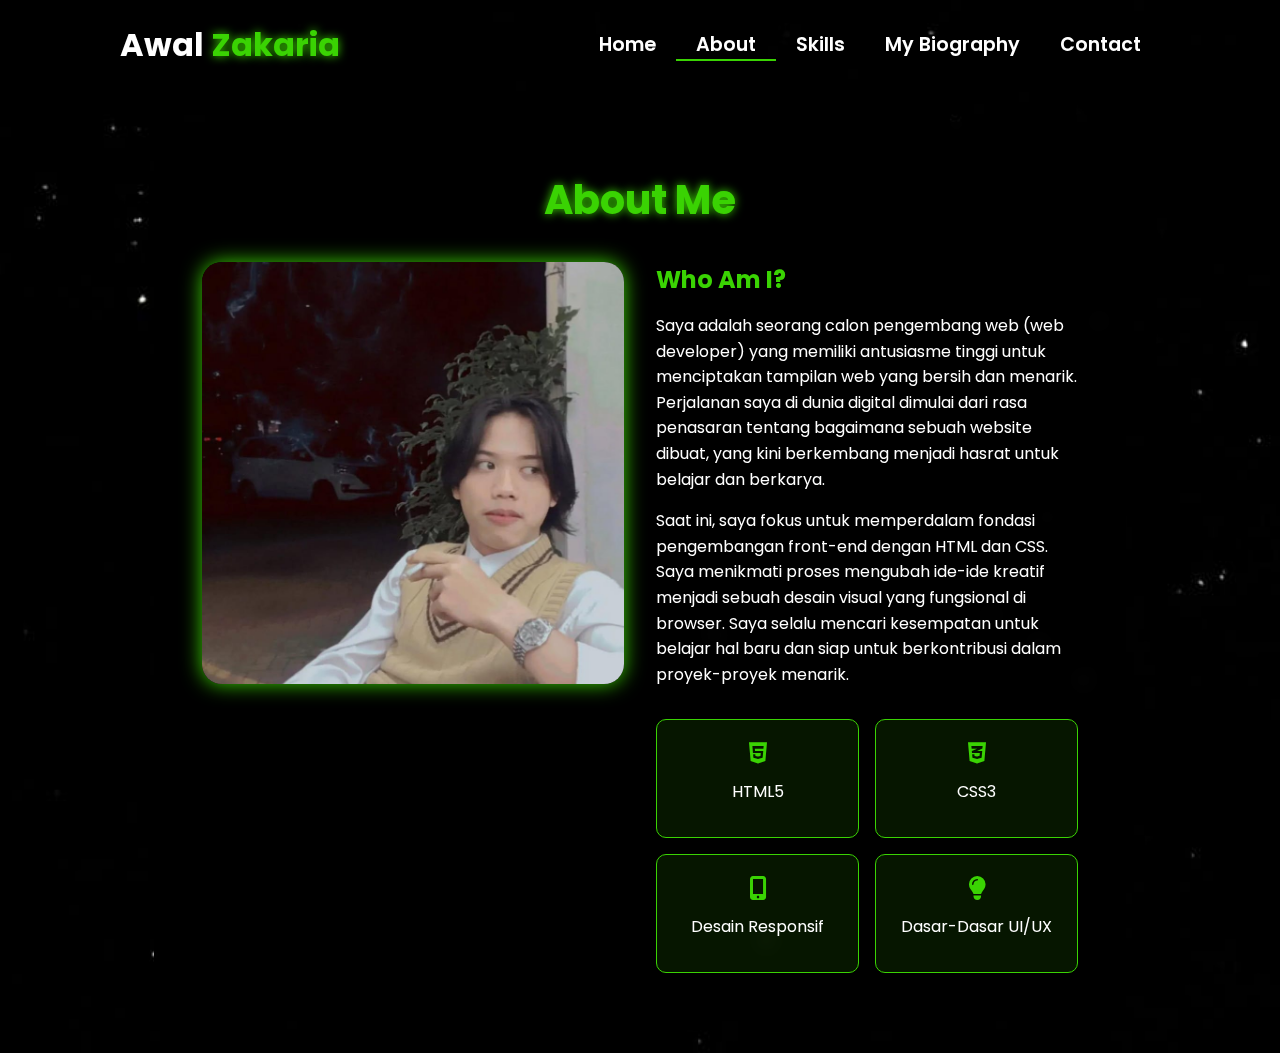
<file: about.html>
<!-- Subscribe Tamzidan Madiyin di YouTube -->

<!DOCTYPE html>
<html lang="en">

<head>
    <meta charset="UTF-8">
    <meta name="viewport" content="width=device-width, initial-scale=1.0">

    <!-- Link ke Font Awesome untuk ikon -->
    <link rel="stylesheet" href="https://cdnjs.cloudflare.com/ajax/libs/font-awesome/6.5.1/css/all.min.css">

    <!-- Link ke library animasi AOS -->
    <link rel="stylesheet" href="https://unpkg.com/aos@next/dist/aos.css" />

    <!-- CSS internal untuk styling halaman -->
    <style>
        /* 
          Import Google Font Poppins
          Font weight yang diimport: 100, 200, 300, 400, 500, 600 
        */
        @import url("https://fonts.googleapis.com/css2?family=Poppins:wght@100;200;300;400;500;600&display=swap");

        /* Reset CSS dan pengaturan default */
        * {
            padding: 0;
            margin: 0;
            font-family: "Poppins", sans-serif;
            box-sizing: border-box;
        }

        /* 
          Styling untuk body
          - Menggunakan background image
          - Cover seluruh viewport
          - Mencegah horizontal scroll
        */
        body {
            width: 100%;
            min-height: 100vh;
            background-image: url("../img/background.jpg.jpeg");
            background-size: cover;
            overflow-x: hidden;
            position: relative;
        }

        /* 
          Navbar styling
          - Fixed height 10vh
          - Posisi relative untuk positioning yang tepat
          - z-index tinggi agar selalu di atas konten lain
        */
        nav {
            width: 100%;
            height: 10vh;
            position: sticky;
            position: relative;
            /* Ubah dari sticky ke relative */
            z-index: 1000;
            /* Tambahkan z-index tinggi untuk nav */
        }

        /* Container untuk konten navbar */
        .nav-container {
            width: 100%;
            height: 100%;
            display: flex;
            justify-content: space-around;
            align-items: center;
        }

        /* 
          Logo styling
          - Warna putih dengan ukuran 2rem
          - Text shadow untuk efek glow pada span 
        */
        .logo {
            color: white;
            font-size: 2rem;
            font-weight: bold;
        }

        .logo span {
            color: rgb(58, 211, 3);
            text-shadow: 0 0 10px rgb(58, 211, 3);
        }

        /* 
          Hamburger dan Cancel button styling
          - Hanya muncul di mobile view
          - Posisi absolute di kanan atas
        */
        .hamburg,
        .cancel {
            cursor: pointer;
            position: absolute;
            right: 15px;
            top: 10px;
            color: white;
            display: none;
            font-size: clamp(2.5rem, 0.5rem + 5vw, 3rem);
        }

        /* 
          Navigation links container
          - Flex layout untuk alignment horizontal
        */
        .nav-container .links {
            display: flex;
        }

        /* 
          Individual navigation links
          - Spacing dan styling untuk tiap link
          - Hover effect dengan border bottom
        */
        .nav-container .links a {
            font-size: 1.2rem;
            color: white;
            margin: 0 20px;
            text-decoration: none;
            font-weight: 550;
            transition: 0.3s linear;
        }

        .nav-container .links a:hover {
            color: rgb(58, 211, 3);
            border-bottom: 2px solid rgb(58, 211, 3);
        }

        /* Styling untuk link aktif */
        .nav-container .links .active {
            color: rgb(58, 211, 3);
            border-bottom: 2px solid rgb(58, 211, 3);
        }

        /* 
          Dropdown menu untuk mobile view
          - Fixed positioning dengan transform untuk animasi
          - Backdrop filter untuk efek blur
        */
        .dropdown {
            z-index: 1000;
            position: fixed;
            top: 0;
            left: 0;
            right: 0;
            transform: translateY(-500px);
            width: 100%;
            height: auto;
            backdrop-filter: blur(4px) brightness(40%);
            box-shadow: 0 0 20px black;
            transition: 0.2s linear;
        }

        .dropdown .links a {
            display: flex;
            color: white;
            text-decoration: none;
            padding: 15px 0;
            justify-content: center;
            align-items: center;
            transition: 0.2s linear;
        }

        .dropdown .links a:hover {
            background-color: rgb(58, 211, 3);
        }

        /* About Section Styles */
        .about-container {
            width: 100%;
            min-height: 90vh;
            display: flex;
            justify-content: center;
            align-items: center;
            padding: 2rem;
            position: relative;
            z-index: 1;
        }

        .about-content {
            width: 80%;
            max-width: 1200px;
            background: rgba(0, 0, 0, 0.7);
            backdrop-filter: blur(10px);
            border-radius: 20px;
            padding: 3rem;
            color: white;
            /* box-shadow: 0 0 30px rgba(58, 211, 3, 0.3); */
        }

        .about-header {
            text-align: center;
            margin-bottom: 2rem;
        }

        .about-header h1 {
            font-size: 2.5rem;
            color: rgb(58, 211, 3);
            text-shadow: 0 0 10px rgb(58, 211, 3);
            margin-bottom: 1rem;
        }

        .about-grid {
            display: grid;
            grid-template-columns: 1fr 1fr;
            gap: 2rem;
        }

        .about-image {
            width: 100%;
            aspect-ratio: 1;
            border-radius: 20px;
            overflow: hidden;
            box-shadow: 0 0 20px rgb(58, 211, 3);
        }

        .about-image img {
            width: 100%;
            height: 100%;
            object-fit: cover;
        }

        .about-text h2 {
            color: rgb(58, 211, 3);
            margin-bottom: 1rem;
        }

        .about-text p {
            line-height: 1.6;
            margin-bottom: 1rem;
        }

        .stats {
            display: grid;
            grid-template-columns: repeat(2, 1fr);
            gap: 1rem;
            margin-top: 2rem;
        }

        .stat-item {
            background: rgba(58, 211, 3, 0.1);
            padding: 1rem;
            border-radius: 10px;
            text-align: center;
            border: 1px solid rgb(58, 211, 3);
            cursor: pointer;
        }

        .stat-item h3 {
            color: rgb(58, 211, 3);
            font-size: 1.5rem;
            margin-bottom: 0.5rem;
        }

        .content-grid {
            display: grid;
            grid-template-columns: repeat(auto-fit, minmax(280px, 1fr));
            gap: 2rem;
            padding: 2rem 0;
        }

        .content-card {
            background: rgba(58, 211, 3, 0.1);
            border-radius: 15px;
            overflow: hidden;
            transition: all 0.3s ease;
            cursor: pointer;
        }

        .content-card:hover {
            transform: translateY(-5px);
            box-shadow: 0 5px 15px rgba(58, 211, 3, 0.3);
        }

        .card-image {
            width: 100%;
            height: 200px;
            overflow: hidden;
        }

        .card-image img {
            width: 100%;
            height: 100%;
            object-fit: cover;
        }

        .card-info {
            padding: 1.5rem;
        }

        .card-info h3 {
            color: rgb(58, 211, 3);
            margin-bottom: 0.5rem;
        }

        .card-info p {
            font-size: 0.9rem;
            margin-bottom: 1rem;
        }

        .card-info .technologies {
            display: flex;
            flex-wrap: wrap;
            gap: 0.5rem;
            margin-top: 1rem;
        }

        .technology-tag {
            background: rgba(58, 211, 3, 0.2);
            padding: 0.3rem 0.8rem;
            border-radius: 15px;
            font-size: 0.8rem;
            color: rgb(58, 211, 3);
        }

        .back-button {
            display: inline-block;
            padding: 0.8rem 1.5rem;
            background: rgb(58, 211, 3);
            color: white;
            border-radius: 5px;
            text-decoration: none;
            margin-bottom: 2rem;
            transition: all 0.3s ease;
        }

        .back-button:hover {
            background: rgb(45, 165, 2);
            transform: translateY(-2px);
        }

        .award-icon {
            font-size: 2rem;
            color: rgb(58, 211, 3);
            margin-bottom: 1rem;
        }

        .client-testimonial {
            font-style: italic;
            margin-top: 1rem;
            padding: 1rem;
            background: rgba(58, 211, 3, 0.05);
            border-radius: 10px;
        }



        @media (max-width: 884px) {
            .about-grid {
                grid-template-columns: 1fr;
            }

            nav .logo {
                position: absolute;
                top: 16px;
                left: 15px;
                font-size: 1.5rem;
            }

            .nav-container .links {
                display: none;
            }

            .hamburg,
            .cancel {
                display: block;
            }
        }

        @media (max-width: 440px) {
            .about-container {
                padding: 1rem;
            }

            .about-content {
                width: 95%;
                /* Memperbesar width untuk layar kecil */
                padding: 1.5rem;
            }

            .about-header h1 {
                font-size: 1.8rem;
                /* Mengurangi ukuran judul */
            }

            .about-text h2 {
                font-size: 1.4rem;
                /* Mengurangi ukuran sub-judul */
            }

            .about-text p {
                font-size: 0.9rem;
                /* Mengurangi ukuran teks */
                line-height: 1.4;
            }

            .about-image {
                width: 100%;
                max-height: 250px;
                /* Membatasi tinggi gambar */
            }

            .stats {
                grid-template-columns: repeat(2, 1fr);
                /* Tetap 2 kolom tapi lebih kecil */
                gap: 0.8rem;
            }

            .stat-item {
                padding: 0.8rem;
            }

            .stat-item h3 {
                font-size: 1.2rem;
                /* Mengurangi ukuran angka statistik */
            }

            .stat-item p {
                font-size: 0.8rem;
                /* Mengurangi ukuran teks statistik */
            }

            /* Menyesuaikan padding untuk link statistik */
            .stat-item a {
                padding: 0.5rem;
                display: block;
            }
        }
         
        
    </style>
    <title>About - Portfolio Website</title>
</head>

<body>

    <!-- Navigasi -->
    <nav>
        <div class="nav-container">
            <div class="logo" data-aos="zoom-in" data-aos-duration="1500">
                Awal <span>Zakaria</span>
            </div>
            <div class="links">
                <div class="link" data-aos="fade-up" data-aos-duration="1500" data-aos-delay="100"><a
                        href="index.html">Home</a></div>
                <div class="link active" data-aos="fade-up" data-aos-duration="1500" data-aos-delay="200"><a
                        href="about.html">About</a></div>
                <div class="link" data-aos="fade-up" data-aos-duration="1500" data-aos-delay="300"><a
                        href="skill.html">Skills</a></div>
                <div class="link" data-aos="fade-up" data-aos-duration="1500" data-aos-delay="400"><a
                        href="biography.html">My Biography</a></div>
                <div class="link" data-aos="fade-up" data-aos-duration="1500" data-aos-delay="500"><a
                        href="contact.html">Contact</a></div>
            </div>
        </div>
        <i class="fa-solid fa-bars hamburg" onclick="hamburg()"></i>
        <div class="dropdown">
            <div class="links">
                <a href="index.html">Home</a>
                <a href="about.html">About</a>
                <a href="skill.html">Skills</a>
                <a href="biography.html">My Biography</a>
                <a href="contact.html">Contact</a>
                <i class="fa-solid fa-xmark cancel" onclick="cancel()"></i>
            </div>
        </div>
    </nav>

    <!-- Konten utama halaman About -->
    <div class="about-container">
        <div class="about-content" id="aboutContent">
            <!-- Bagian header -->
            <div class="about-header" data-aos="fade-down" data-aos-duration="1500">
                <h1>About Me</h1>
            </div>

            <!-- Grid untuk gambar dan teks deskripsi -->
            <div class="about-grid">
                <div class="about-image" data-aos="fade-right" data-aos-duration="1500">
                    <img src="img/fotoawal2.jpg.jpeg" alt="About Image">
                </div>
                <div class="about-text" data-aos="fade-left" data-aos-duration="1500">
                    <h2>Who Am I?</h2>
                    <p>Saya adalah seorang calon pengembang web (web developer) yang memiliki antusiasme tinggi untuk menciptakan tampilan web yang bersih dan menarik.
                        Perjalanan saya di dunia digital dimulai dari rasa penasaran tentang bagaimana sebuah website dibuat, yang kini berkembang menjadi hasrat untuk belajar dan berkarya.
                    </p>
                    <p>​Saat ini, saya fokus untuk memperdalam fondasi pengembangan front-end dengan HTML dan CSS.
                        Saya menikmati proses mengubah ide-ide kreatif menjadi sebuah desain visual yang fungsional di browser. 
                        Saya selalu mencari kesempatan untuk belajar hal baru dan siap untuk berkontribusi dalam proyek-proyek menarik.
                    </p>

                   <div class="stats">
    <div class="stat-item" data-aos="zoom-in" data-aos-duration="1500" data-aos-delay="200">
        <h3><i class="fa-brands fa-html5"></i></h3>
        <p>HTML5</p>
    </div>
    <div class="stat-item" data-aos="zoom-in" data-aos-duration="1500" data-aos-delay="400">
        <h3><i class="fa-brands fa-css3-alt"></i></h3>
        <p>CSS3</p>
    </div>
    <div class="stat-item" data-aos="zoom-in" data-aos-duration="1500" data-aos-delay="600">
        <h3><i class="fa-solid fa-mobile-screen-button"></i></h3>
        <p>Desain Responsif</p>
    </div>
    <div class="stat-item" data-aos="zoom-in" data-aos-duration="1500" data-aos-delay="800">
        <h3><i class="fa-solid fa-lightbulb"></i></h3>
        <p>Dasar-Dasar UI/UX</p>
    </div>
</div>
        </div>

        <!-- Link ke library animasi AOS -->
        <script src="https://unpkg.com/aos@next/dist/aos.js"></script>

        <!-- JavaScript untuk interaksi dan animasi halaman -->
        <script>

            // Inisialisasi library AOS
            AOS.init({ offset: 0 });

            // Fungsi untuk menampilkan menu hamburger
            function hamburg() {
                const navbar = document.querySelector(".dropdown")
                navbar.style.transform = "translateY(0px)"
            }

            // Fungsi untuk menyembunyikan menu hamburger
            function cancel() {
                const navbar = document.querySelector(".dropdown")
                navbar.style.transform = "translateY(-500px)"
            }

            // Fungsi untuk menampilkan daftar Project
            function showProjects() {
                const aboutContent = document.getElementById('aboutContent');
                aboutContent.innerHTML = `
                <a href="about.html" class="back-button" onclick="restoreInitialContent()">
                    <i class="fas fa-arrow-left"></i> Back
                </a>
                <div class="about-header" data-aos="fade-down" data-aos-duration="1500">
                    <h1>My Projects</h1>
                </div>
                <div class="content-grid">
                    ${generateProjectCards()}
                </div>
            `;
                AOS.refresh();
            }

            // Fungsi untuk menampilkan daftar Experience
            function showExperience() {
                const aboutContent = document.getElementById('aboutContent');
                aboutContent.innerHTML = `
                <a href="about.html" class="back-button" onclick="restoreInitialContent()">
                    <i class="fas fa-arrow-left"></i> Back
                </a>
                <div class="about-header" data-aos="fade-down" data-aos-duration="1500">
                    <h1>My Experience</h1>
                </div>
                <div class="content-grid">
                    ${generateExperienceCards()}
                </div>
            `;
                AOS.refresh();
            }

            // Fungsi untuk menampilkan daftar Clients
            function showClients() {
                const aboutContent = document.getElementById('aboutContent');
                aboutContent.innerHTML = `
                <a href="about.html" class="back-button" onclick="restoreInitialContent()">
                    <i class="fas fa-arrow-left"></i> Back
                </a>
                <div class="about-header" data-aos="fade-down" data-aos-duration="1500">
                    <h1>Client Success Stories</h1>
                </div>
                <div class="content-grid">
                    ${generateClientCards()}
                </div>
            `;
                AOS.refresh();
            }

            // Fungsi untuk menampilkan daftar Awards
            function showAwards() {
                const aboutContent = document.getElementById('aboutContent');
                aboutContent.innerHTML = `
                <a href="about.html" class="back-button" onclick="restoreInitialContent()">
                    <i class="fas fa-arrow-left"></i> Back
                </a>
                <div class="about-header" data-aos="fade-down" data-aos-duration="1500">
                    <h1>Awards & Recognition</h1>
                </div>
                <div class="content-grid">
                    ${generateAwardCards()}
                </div>
            `;
                AOS.refresh();
            }

            // Fungsi pembantu untuk menghasilkan kartu project
            function generateProjectCards() {
                const projects = [
                    {
                        title: "E-Commerce Platform",
                        image: "img/zoro.jpg",
                        description: "A full-stack e-commerce solution with payment integration",
                        technologies: ["React", "Node.js", "MongoDB"]
                    },
                    {
                        title: "Portfolio Website",
                        image: "img/zoro.jpg",
                        description: "Responsive portfolio website with modern animations",
                        technologies: ["HTML", "CSS", "JavaScript"]
                    },
                    {
                        title: "Task Management App",
                        image: "img/zoro.jpg",
                        description: "Mobile-first task management application",
                        technologies: ["Vue.js", "Firebase"]
                    }
                    // Add more projects as needed
                ];

                return projects.map(project => `
                <div class="content-card" data-aos="fade-up">
                    <div class="card-image">
                        <img src="${project.image}" alt="${project.title}">
                    </div>
                    <div class="card-info">
                        <h3>${project.title}</h3>
                        <p>${project.description}</p>
                        <div class="technologies">
                            ${project.technologies.map(tech => `
                                <span class="technology-tag">${tech}</span>
                            `).join('')}
                        </div>
                    </div>
                </div>
            `).join('');
            }

            // Fungsi pembantu untuk menghasilkan kartu experience
            function generateExperienceCards() {
                const experiences = [
                    {
                        title: "Senior Web Developer",
                        company: "Tech Solutions Inc.",
                        period: "2021 - Present",
                        description: "Leading frontend development team and implementing modern web solutions"
                    },
                    {
                        title: "Frontend Developer",
                        company: "Digital Agency",
                        period: "2019 - 2021",
                        description: "Developed responsive websites and web applications"
                    }
                    // Add more experiences as needed
                ];

                return experiences.map(exp => `
                <div class="content-card" data-aos="fade-up">
                    <div class="card-info">
                        <h3>${exp.title}</h3>
                        <h4>${exp.company}</h4>
                        <p class="period">${exp.period}</p>
                        <p>${exp.description}</p>
                    </div>
                </div>
            `).join('');
            }

            // Fungsi pembantu untuk menghasilkan kartu client
            function generateClientCards() {
                const clients = [
                    {
                        name: "Ell Udin",
                        company: "Innovation Corp",
                        image: "img/zoro.jpg",
                        testimonial: "Outstanding work on our company website redesign!"
                    },
                    {
                        name: "Ell Ucup",
                        company: "Tech Startup",
                        image: "img/zoro.jpg",
                        testimonial: "Delivered our app ahead of schedule with excellent quality"
                    }
                    // Add more clients as needed
                ];

                return clients.map(client => `
                <div class="content-card" data-aos="fade-up">
                    <div class="card-image">
                        <img src="${client.image}" alt="${client.name}">
                    </div>
                    <div class="card-info">
                        <h3>${client.name}</h3>
                        <h4>${client.company}</h4>
                        <p class="client-testimonial">"${client.testimonial}"</p>
                    </div>
                </div>
            `).join('');
            }

            // Fungsi pembantu untuk menghasilkan kartu award
            function generateAwardCards() {
                const awards = [
                    {
                        title: "Best Web Design",
                        organization: "Design Awards 2023",
                        description: "Recognition for exceptional web design and user experience"
                    },
                    {
                        title: "Innovation Award",
                        organization: "Tech Summit 2022",
                        description: "Awarded for innovative use of emerging technologies"
                    }
                    // Add more awards as needed
                ];

                return awards.map(award => `
                <div class="content-card" data-aos="fade-up">
                    <div class="card-info">
                        <div class="award-icon">
                            <i class="fas fa-trophy"></i>
                        </div>
                        <h3>${award.title}</h3>
                        <h4>${award.organization}</h4>
                        <p>${award.description}</p>
                    </div>
                </div>
            `).join('');
            }

            // Fungsi untuk mengembalikan konten awal
            function restoreInitialContent() {
                const aboutContent = document.getElementById('aboutContent');
                aboutContent.innerHTML = `
                <div class="about-header" data-aos="fade-down" data-aos-duration="1500">
                    <h1>About Me</h1>
                </div>
                <div class="about-grid">
                    <div class="about-image" data-aos="fade-right" data-aos-duration="1500">
                        <img src="img/zoro.jpg" alt="About Image">
                    </div>
                    <div class="about-text" data-aos="fade-left" data-aos-duration="1500">
                        <h2>Who Am I?</h2>
                        <p>I'm a passionate developer and designer with a keen eye for detail and a drive for creating
                            innovative digital solutions. With expertise in web development, UI/UX design, and content
                            creation, I bring ideas to life through code and creativity.</p>
                        <p>My journey in technology began with a simple curiosity and has evolved into a professional
                            pursuit of excellence in digital craftsmanship.</p>

                        <div class="stats">
                            <div class="stat-item" data-aos="zoom-in" data-aos-duration="1500" data-aos-delay="200" onclick="showProjects()">
                                <h3>50+</h3>
                                <p>Projects Completed</p>
                            </div>
                            <div class="stat-item" data-aos="zoom-in" data-aos-duration="1500" data-aos-delay="400" onclick="showExperience()">
                                <h3>3+</h3>
                                <p>Years Experience</p>
                            </div>
                            <div class="stat-item" data-aos="zoom-in" data-aos-duration="1500" data-aos-delay="600" onclick="showClients()">
                                <h3>20+</h3>
                                <p>Happy Clients</p>
                            </div>
                            <div class="stat-item" data-aos="zoom-in" data-aos-duration="1500" data-aos-delay="800" onclick="showAwards()">
                                <h3>15+</h3>
                                <p>Awards Won</p>
                            </div>
                        </div>
                    </div>
                </div>
            `;
                AOS.refresh();
            }

        </script>
</body>

</html>

<!-- Subscribe Tamzidan Madiyin di YouTube -->
</file>
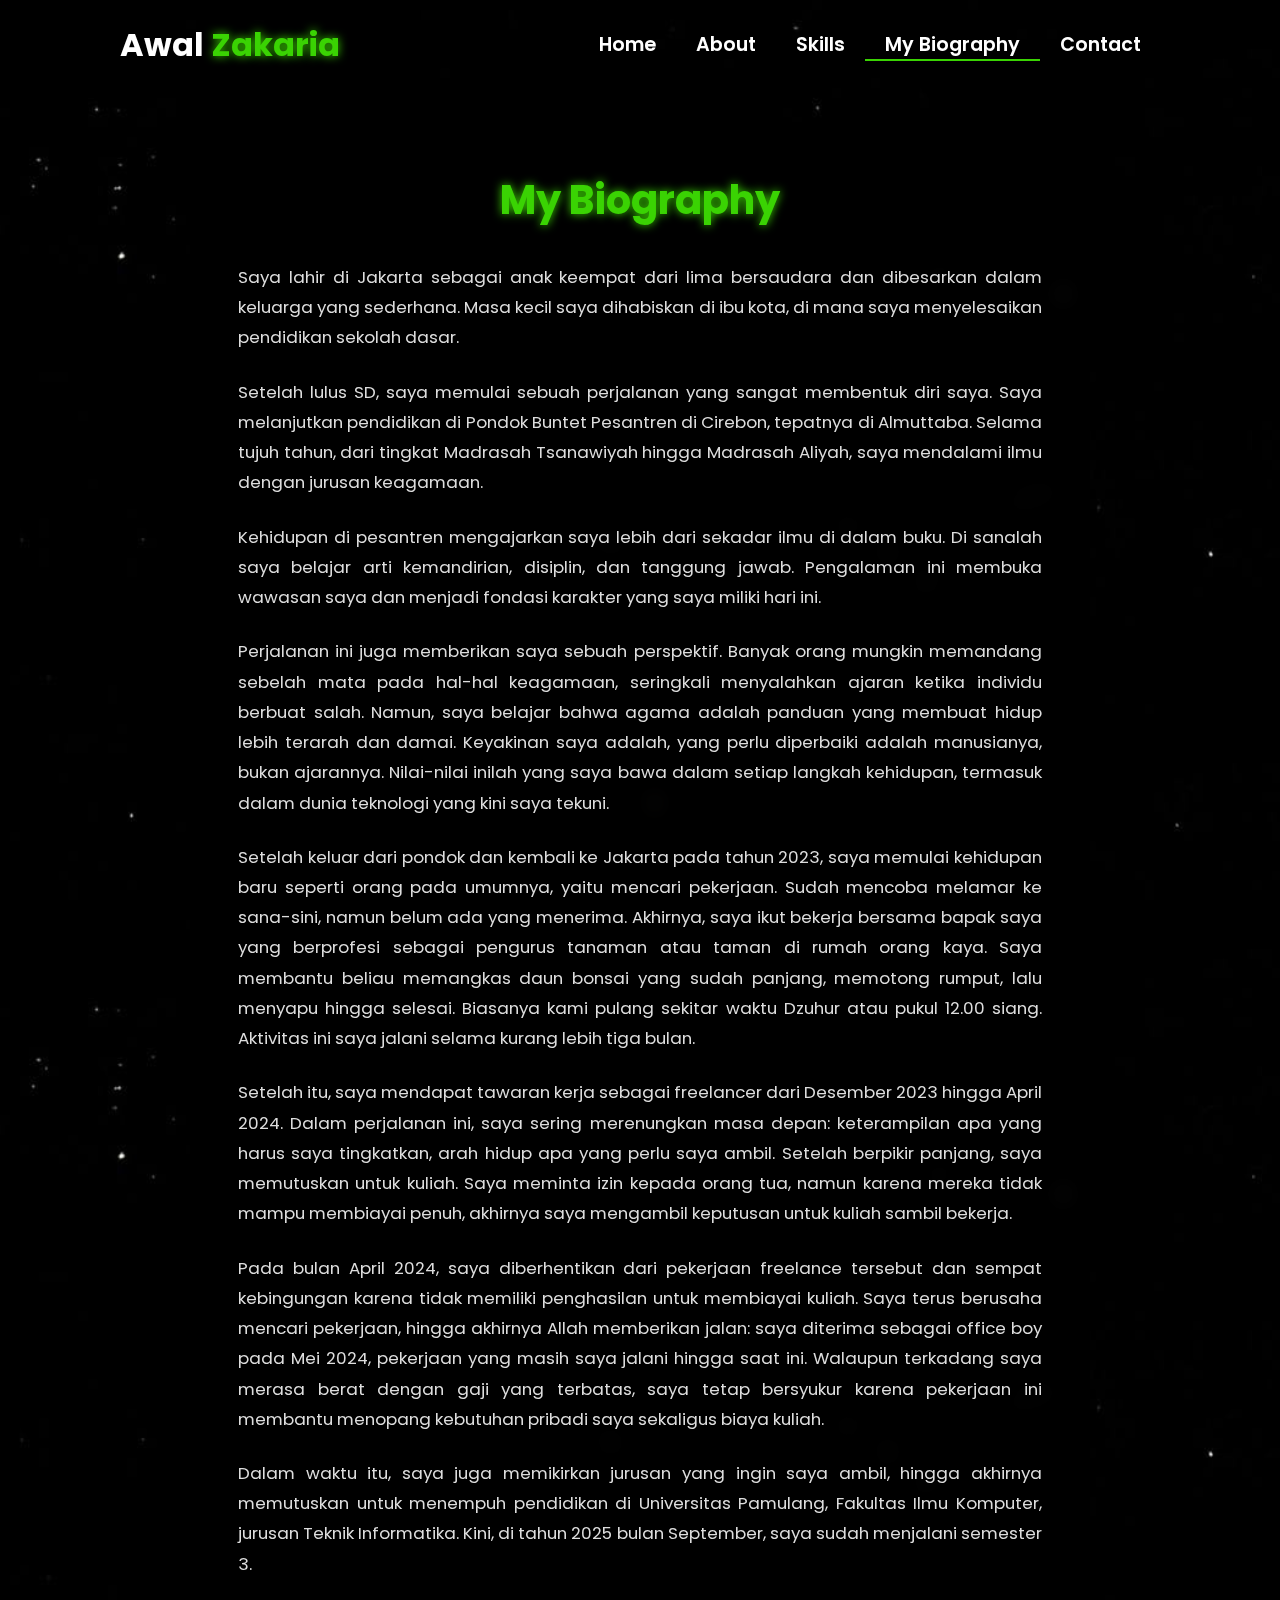
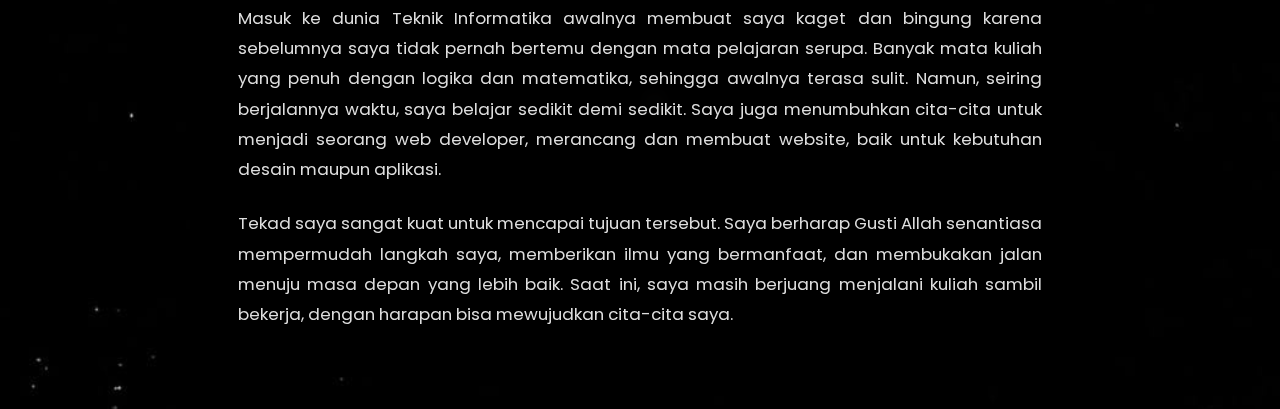
<file: biography.html>
<!DOCTYPE html>
<html lang="en">
<head>
    <meta charset="UTF-8">
    <meta name="viewport" content="width=device-width, initial-scale=1.0">
    <link rel="stylesheet" href="https://cdnjs.cloudflare.com/ajax/libs/font-awesome/6.5.1/css/all.min.css">
    <link rel="stylesheet" href="https://unpkg.com/aos@next/dist/aos.css" />
    <style>
        @import url("https://fonts.googleapis.com/css2?family=Poppins:wght@100;200;300;400;500;600&display=swap");

        * {
            padding: 0;
            margin: 0;
            font-family: "Poppins", sans-serif;
            box-sizing: border-box;
        }

        body {
            width: 100%;
            height: 100vh;
            background-image: url("../img/background.jpg.jpeg");
            background-size: cover;
            overflow: auto;
            position: relative;
        }

        nav {
            width: 100%;
            height: 10vh;
            position: relative;
            z-index: 1000;
        }

        .nav-container {
            width: 100%;
            height: 100%;
            display: flex;
            justify-content: space-around;
            align-items: center;
        }

        .logo {
            color: white;
            font-size: 2rem;
            font-weight: bold;
        }

        .logo span {
            color: rgb(58, 211, 3);
            text-shadow: 0 0 10px rgb(58, 211, 3);
        }

        .hamburg, .cancel {
            cursor: pointer;
            position: absolute;
            right: 15px;
            top: 10px;
            color: white;
            display: none;
            font-size: clamp(2.5rem, 0.5rem + 5vw, 3rem);
        }

        .nav-container .links {
            display: flex;
        }

        .nav-container .links a {
            font-size: 1.2rem;
            color: white;
            margin: 0 20px;
            text-decoration: none;
            font-weight: 550;
            transition: 0.3s linear;
        }

        .nav-container .links a:hover {
            color: rgb(58, 211, 3);
            border-bottom: 2px solid rgb(58, 211, 3);
        }

        .nav-container .links .active {
            color: rgb(58, 211, 3);
            border-bottom: 2px solid rgb(58, 211, 3);
        }

        .dropdown {
            z-index: 1000;
            position: fixed;
            top: 0;
            left: 0;
            right: 0;
            transform: translateY(-500px);
            width: 100%;
            height: auto;
            backdrop-filter: blur(4px) brightness(40%);
            box-shadow: 0 0 20px black;
            transition: 0.2s linear;
        }

        .dropdown .links a {
            display: flex;
            color: white;
            text-decoration: none;
            padding: 15px 0;
            justify-content: center;
            align-items: center;
            transition: 0.2s linear;
        }

        .dropdown .links a:hover {
            background-color: rgb(58, 211, 3);
        }

        /* PERUBAHAN CSS: Container untuk Biografi */
        .biography-container {
            width: 100%;
            min-height: 90vh;
            display: flex;
            justify-content: center;
            align-items: center;
            padding: 2rem;
        }

        .biography-content {
            width: 80%;
            max-width: 900px; /* Lebar maksimal disesuaikan untuk teks */
            background: rgba(0, 0, 0, 0.7);
            backdrop-filter: blur(10px);
            border-radius: 20px;
            padding: 3rem;
            color: white;
        }

        .biography-header {
            text-align: center;
            margin-bottom: 2rem;
        }

        .biography-header h1 {
            font-size: 2.5rem;
            color: rgb(58, 211, 3);
            text-shadow: 0 0 10px rgb(58, 211, 3);
            margin-bottom: 1rem;
        }

        /* PERUBAHAN CSS: Styling untuk Teks Biografi */
        .biography-text p {
            font-size: 1.05rem;
            line-height: 1.8;
            color: #dddddd;
            margin-bottom: 1.5rem;
            text-align: justify;
        }

        .biography-text p:last-child {
            margin-bottom: 0;
        }

        @media (max-height: 800px) {
            body {
                height: auto;
                min-height: 100vh;
            }
            
            .biography-container {
                height: auto;
                min-height: 90vh;
            }
        }

        @media (max-width: 884px) {
            nav .logo {
                position: absolute;
                top: 16px;
                left: 15px;
                font-size: 1.5rem;
            }

            .nav-container .links {
                display: none;
            }

            .hamburg, .cancel {
                display: block;
            }
        }

        @media (max-width: 640px) {
            .biography-container {
                padding: 1rem;
            }

            .biography-content {
                width: 95%;
                padding: 2rem 1.5rem;
            }

            .biography-header h1 {
                font-size: 2rem;
            }
        }
    </style>
    <title>My Biography- Portfolio Website</title>
</head>
<body>
    <nav>
        <div class="nav-container">
            <div class="logo" data-aos="zoom-in" data-aos-duration="1500">
                Awal <span>Zakaria</span>
            </div>
            <div class="links">
                <div class="link" data-aos="fade-up" data-aos-duration="1500" data-aos-delay="100"><a href="index.html">Home</a></div>
                <div class="link" data-aos="fade-up" data-aos-duration="1500" data-aos-delay="200"><a href="about.html">About</a></div>
                <div class="link" data-aos="fade-up" data-aos-duration="1500" data-aos-delay="300"><a href="skill.html">Skills</a></div>
                <div class="link active" data-aos="fade-up" data-aos-duration="1500" data-aos-delay="400"><a href="biography.html">My Biography</a></div>
                <div class="link" data-aos="fade-up" data-aos-duration="1500" data-aos-delay="500"><a href="contact.html">Contact</a></div>
            </div>
        </div>
        <i class="fa-solid fa-bars hamburg" onclick="hamburg()"></i>
        <div class="dropdown">
            <div class="links">
                <a href="index.html">Home</a>
                <a href="about.html">About</a>
                <a href="skill.html">Skills</a>
                <a href="biography.html">My Biography</a>
                <a href="contact.html">Contact</a>
                <i class="fa-solid fa-xmark cancel" onclick="cancel()"></i>
            </div>
        </div>
    </nav>

    <div class="biography-container">
        <div class="biography-content">
            <div class="biography-header" data-aos="fade-down" data-aos-duration="1500">
                <h1>My Biography</h1>
            </div>
            <div class="biography-text" data-aos="fade-up" data-aos-duration="1500">
                <p>
                    Saya lahir di Jakarta sebagai anak keempat dari lima bersaudara dan dibesarkan dalam keluarga yang sederhana. Masa kecil saya dihabiskan di ibu kota, di mana saya menyelesaikan pendidikan sekolah dasar.
                </p>
                <p>
                    Setelah lulus SD, saya memulai sebuah perjalanan yang sangat membentuk diri saya. Saya melanjutkan pendidikan di Pondok Buntet Pesantren di Cirebon, tepatnya di Almuttaba. Selama tujuh tahun, dari tingkat Madrasah Tsanawiyah hingga Madrasah Aliyah, saya mendalami ilmu dengan jurusan keagamaan.
                </p>
                <p>
                    Kehidupan di pesantren mengajarkan saya lebih dari sekadar ilmu di dalam buku. Di sanalah saya belajar arti kemandirian, disiplin, dan tanggung jawab. Pengalaman ini membuka wawasan saya dan menjadi fondasi karakter yang saya miliki hari ini.
                </p>
                <p>
                    Perjalanan ini juga memberikan saya sebuah perspektif. Banyak orang mungkin memandang sebelah mata pada hal-hal keagamaan, seringkali menyalahkan ajaran ketika individu berbuat salah. Namun, saya belajar bahwa agama adalah panduan yang membuat hidup lebih terarah dan damai. Keyakinan saya adalah, yang perlu diperbaiki adalah manusianya, bukan ajarannya. Nilai-nilai inilah yang saya bawa dalam setiap langkah kehidupan, termasuk dalam dunia teknologi yang kini saya tekuni.
                </p>
                <p>
                  Setelah keluar dari pondok dan kembali ke Jakarta pada tahun 2023, saya memulai kehidupan baru seperti orang pada umumnya, yaitu mencari pekerjaan. Sudah mencoba melamar ke sana-sini, namun belum ada yang menerima. Akhirnya, saya ikut bekerja bersama bapak saya yang berprofesi sebagai pengurus tanaman atau taman di rumah orang kaya. Saya membantu beliau memangkas daun bonsai yang sudah panjang, memotong rumput, lalu menyapu hingga selesai. Biasanya kami pulang sekitar waktu Dzuhur atau pukul 12.00 siang. Aktivitas ini saya jalani selama kurang lebih tiga bulan.
                </p>

                <p>
                   Setelah itu, saya mendapat tawaran kerja sebagai freelancer dari Desember 2023 hingga April 2024. Dalam perjalanan ini, saya sering merenungkan masa depan: keterampilan apa yang harus saya tingkatkan, arah hidup apa yang perlu saya ambil. Setelah berpikir panjang, saya memutuskan untuk kuliah. Saya meminta izin kepada orang tua, namun karena mereka tidak mampu membiayai penuh, akhirnya saya mengambil keputusan untuk kuliah sambil bekerja.
                </p>

                <p>
                    Pada bulan April 2024, saya diberhentikan dari pekerjaan freelance tersebut dan sempat kebingungan karena tidak memiliki penghasilan untuk membiayai kuliah. Saya terus berusaha mencari pekerjaan, hingga akhirnya Allah memberikan jalan: saya diterima sebagai office boy pada Mei 2024, pekerjaan yang masih saya jalani hingga saat ini. Walaupun terkadang saya merasa berat dengan gaji yang terbatas, saya tetap bersyukur karena pekerjaan ini membantu menopang kebutuhan pribadi saya sekaligus biaya kuliah.
                 </p>

                <p>
                     Dalam waktu itu, saya juga memikirkan jurusan yang ingin saya ambil, hingga akhirnya memutuskan untuk menempuh pendidikan di Universitas Pamulang, Fakultas Ilmu Komputer, jurusan Teknik Informatika. Kini, di tahun 2025 bulan September, saya sudah menjalani semester 3.
                </p>

                <p>
                    Masuk ke dunia Teknik Informatika awalnya membuat saya kaget dan bingung karena sebelumnya saya tidak pernah bertemu dengan mata pelajaran serupa. Banyak mata kuliah yang penuh dengan logika dan matematika, sehingga awalnya terasa sulit. Namun, seiring berjalannya waktu, saya belajar sedikit demi sedikit. Saya juga menumbuhkan cita-cita untuk menjadi seorang web developer, merancang dan membuat website, baik untuk kebutuhan desain maupun aplikasi.
                </p>

                <p>
                   Tekad saya sangat kuat untuk mencapai tujuan tersebut. Saya berharap Gusti Allah senantiasa mempermudah langkah saya, memberikan ilmu yang bermanfaat, dan membukakan jalan menuju masa depan yang lebih baik. Saat ini, saya masih berjuang menjalani kuliah sambil bekerja, dengan harapan bisa mewujudkan cita-cita saya.
                </p>
            </div>
        </div>
    </div>
    <script src="https://unpkg.com/aos@next/dist/aos.js"></script>
    <script>
        AOS.init({offset: 0});
        
        function hamburg() {
            const navbar = document.querySelector(".dropdown")
            navbar.style.transform = "translateY(0px)"
        }
        
        function cancel() {
            const navbar = document.querySelector(".dropdown")
            navbar.style.transform = "translateY(-500px)"
        }
    </script>
</body>
</html>
</file>
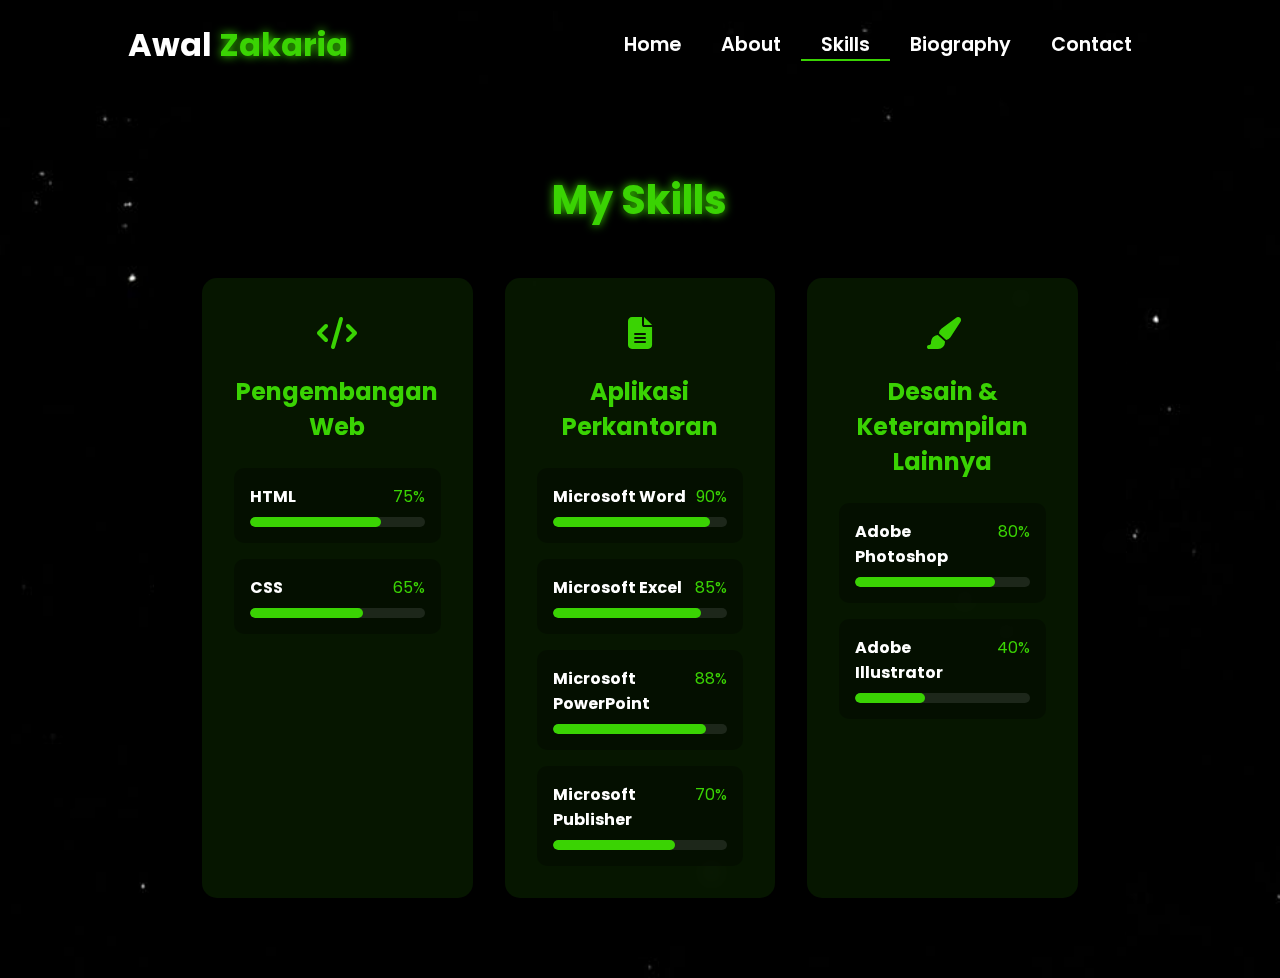
<file: skill.html>
<!DOCTYPE html>
<html lang="en">
<head>
    <meta charset="UTF-8">
    <meta name="viewport" content="width=device-width, initial-scale=1.0">
    <link rel="stylesheet" href="https://cdnjs.cloudflare.com/ajax/libs/font-awesome/6.5.1/css/all.min.css">
    <link rel="stylesheet" href="https://unpkg.com/aos@next/dist/aos.css" />
    <style>
        @import url("https://fonts.googleapis.com/css2?family=Poppins:wght@100;200;300;400;500;600&display=swap");

        * {
            padding: 0;
            margin: 0;
            font-family: "Poppins", sans-serif;
            box-sizing: border-box;
        }

        body {
            width: 100%;
            min-height: 100vh;
            background-image: url("../img/background.jpg");
            background-size: cover;
            overflow-x: hidden;
            position: relative;
        }

        nav {
            width: 100%;
            height: 10vh;
            position: relative;
            z-index: 1000;
        }

        .nav-container {
            width: 100%;
            height: 100%;
            display: flex;
            justify-content: space-around;
            align-items: center;
        }

        .logo {
            color: white;
            font-size: 2rem;
            font-weight: bold;
        }

        .logo span {
            color: rgb(58, 211, 3);
            text-shadow: 0 0 10px rgb(58, 211, 3);
        }

        .hamburg, .cancel {
            cursor: pointer;
            position: absolute;
            right: 15px;
            top: 10px;
            color: white;
            display: none;
            font-size: clamp(2.5rem, 0.5rem + 5vw, 3rem);
        }

        .nav-container .links {
            display: flex;
        }

        .nav-container .links a {
            font-size: 1.2rem;
            color: white;
            margin: 0 20px;
            text-decoration: none;
            font-weight: 550;
            transition: 0.3s linear;
        }

        .nav-container .links a:hover {
            color: rgb(58, 211, 3);
            border-bottom: 2px solid rgb(58, 211, 3);
        }

        .nav-container .links .active {
            color: rgb(58, 211, 3);
            border-bottom: 2px solid rgb(58, 211, 3);
        }

        .dropdown {
            z-index: 1000;
            position: fixed;
            top: 0;
            left: 0;
            right: 0;
            transform: translateY(-500px);
            width: 100%;
            height: auto;
            backdrop-filter: blur(4px) brightness(40%);
            box-shadow: 0 0 20px black;
            transition: 0.2s linear;
        }

        .dropdown .links a {
            display: flex;
            color: white;
            text-decoration: none;
            padding: 15px 0;
            justify-content: center;
            align-items: center;
            transition: 0.2s linear;
        }

        .dropdown .links a:hover {
            background-color: rgb(58, 211, 3);
        }

        /* Skills Section Styles */
        .skills-container {
            width: 100%;
            min-height: 90vh;
            display: flex;
            justify-content: center;
            align-items: center;
            padding: 2rem;
            position: relative;
            z-index: 1;
        }

        .skills-content {
            width: 80%;
            max-width: 1200px;
            background: rgba(0, 0, 0, 0.7);
            backdrop-filter: blur(10px);
            border-radius: 20px;
            padding: 3rem;
            color: white;
            /* box-shadow: 0 0 30px rgba(58, 211, 3, 0.3); */
        }

        .skills-header {
            text-align: center;
            margin-bottom: 3rem;
        }

        .skills-header h1 {
            font-size: 2.5rem;
            color: rgb(58, 211, 3);
            text-shadow: 0 0 10px rgb(58, 211, 3);
            margin-bottom: 1rem;
        }

        .skills-grid {
            display: grid;
            grid-template-columns: repeat(3, 1fr);
            gap: 2rem;
        }

        .skill-category {
            background: rgba(58, 211, 3, 0.1);
            border-radius: 15px;
            padding: 2rem;
            transition: 0.3s ease;
        }

        .skill-category:hover {
            transform: translateY(-10px);
            box-shadow: 0 0 20px rgba(58, 211, 3, 0.5);
        }

        .skill-category h2 {
            color: rgb(58, 211, 3);
            font-size: 1.5rem;
            margin-bottom: 1.5rem;
            text-align: center;
        }

        .skill-list {
            display: flex;
            flex-direction: column;
            gap: 1rem;
        }

        .skill-item {
            background: rgba(0, 0, 0, 0.3);
            border-radius: 10px;
            padding: 1rem;
        }

        .skill-info {
            display: flex;
            justify-content: space-between;
            margin-bottom: 0.5rem;
        }

        .skill-info h3 {
            font-size: 1rem;
            color: white;
        }

        .skill-info span {
            color: rgb(58, 211, 3);
        }

        .progress-bar {
            width: 100%;
            height: 10px;
            background: rgba(255, 255, 255, 0.1);
            border-radius: 5px;
            overflow: hidden;
        }

        .progress {
            height: 100%;
            background: rgb(58, 211, 3);
            border-radius: 5px;
            transition: width 1.5s ease-in-out;
        }

        .skill-icon {
            font-size: 2rem;
            color: rgb(58, 211, 3);
            margin-bottom: 1rem;
            text-align: center;
        }

        @media (max-width: 884px) {
            .skills-grid {
                grid-template-columns: repeat(2, 1fr);
            }
            
            nav .logo {
                position: absolute;
                top: 16px;
                left: 15px;
                font-size: 1.5rem;
                /* z-index: 1001; */
            }

            .nav-container .links {
                display: none;
            }

            .hamburg, .cancel {
                display: block;
                /* z-index: 1001; */
            }
        }

        @media (max-width: 440px) {
            .skills-container {
                padding: 1rem;
            }

            .skills-content {
                width: 95%;
                padding: 1.5rem;
            }

            .skills-grid {
                grid-template-columns: 1fr;
            }

            .skills-header h1 {
                font-size: 1.8rem;
            }

            .skill-category {
                padding: 1.5rem;
            }

            .skill-category h2 {
                font-size: 1.3rem;
            }

            .skill-icon {
                font-size: 1.5rem;
            }
        }
    </style>
    <title>Skills - Portfolio Website</title>
</head>
<body>
    <nav>
        <div class="nav-container">
            <div class="logo" data-aos="zoom-in" data-aos-duration="1500">
                Awal <span>Zakaria</span>
            </div>
            <div class="links">
                <div class="link" data-aos="fade-up" data-aos-duration="1500" data-aos-delay="100"><a href="index.html">Home</a></div>
                <div class="link" data-aos="fade-up" data-aos-duration="1500" data-aos-delay="200"><a href="about.html">About</a></div>
                <div class="link active" data-aos="fade-up" data-aos-duration="1500" data-aos-delay="300"><a href="skill.html">Skills</a></div>
                <div class="link" data-aos="fade-up" data-aos-duration="1500" data-aos-delay="400"><a href="biography.html">Biography</a></div>
                <div class="link" data-aos="fade-up" data-aos-duration="1500" data-aos-delay="500"><a href="contact.html">Contact</a></div>
            </div>
        </div>
        <i class="fa-solid fa-bars hamburg" onclick="hamburg()"></i>
        <div class="dropdown">
            <div class="links">
                <a href="index.html">Home</a>
                <a href="about.html">About</a>
                <a href="skill.html">Skills</a>
                <a href="biography.html">My Biography</a>
                <a href="contact.html">Contact</a>
                <i class="fa-solid fa-xmark cancel" onclick="cancel()"></i>
            </div>
        </div>
    </nav>

    <div class="skills-container">
        <div class="skills-content">
            <div class="skills-header" data-aos="fade-down" data-aos-duration="1500">
                <h1>My Skills</h1>
            </div>
            <div class="skills-grid">
                <div class="skill-category" data-aos="fade-up" data-aos-duration="1500" data-aos-delay="100">
                    <div class="skill-icon">
                        <i class="fas fa-code"></i>
                    </div>
                    <h2>Pengembangan Web</h2>
                    <div class="skill-list">
                        <div class="skill-item">
                            <div class="skill-info">
                                <h3>HTML</h3>
                                <span>75%</span>
                            </div>
                            <div class="progress-bar">
                                <div class="progress" style="width: 75%"></div>
                            </div>
                        </div>
                        <div class="skill-item">
                            <div class="skill-info">
                                <h3>CSS</h3>
                                <span>65%</span>
                            </div>
                            <div class="progress-bar">
                                <div class="progress" style="width: 65%"></div>
                            </div>
                        </div>
                    </div>
                </div>

                <div class="skill-category" data-aos="fade-up" data-aos-duration="1500" data-aos-delay="300">
                    <div class="skill-icon">
                        <i class="fas fa-file-alt"></i>
                    </div>
                    <h2>Aplikasi Perkantoran</h2>
                    <div class="skill-list">
                        <div class="skill-item">
                            <div class="skill-info">
                                <h3>Microsoft Word</h3>
                                <span>90%</span>
                            </div>
                            <div class="progress-bar">
                                <div class="progress" style="width: 90%"></div>
                            </div>
                        </div>
                        <div class="skill-item">
                            <div class="skill-info">
                                <h3>Microsoft Excel</h3>
                                <span>85%</span>
                            </div>
                            <div class="progress-bar">
                                <div class="progress" style="width: 85%"></div>
                            </div>
                        </div>
                        <div class="skill-item">
                            <div class="skill-info">
                                <h3>Microsoft PowerPoint</h3>
                                <span>88%</span>
                            </div>
                            <div class="progress-bar">
                                <div class="progress" style="width: 88%"></div>
                            </div>
                        </div>
                         <div class="skill-item">
                            <div class="skill-info">
                                <h3>Microsoft Publisher</h3>
                                <span>70%</span>
                            </div>
                            <div class="progress-bar">
                                <div class="progress" style="width: 70%"></div>
                            </div>
                        </div>
                    </div>
                </div>

                <div class="skill-category" data-aos="fade-up" data-aos-duration="1500" data-aos-delay="500">
                    <div class="skill-icon">
                        <i class="fas fa-paint-brush"></i>
                    </div>
                    <h2>Desain & Keterampilan Lainnya</h2>
                    <div class="skill-list">
                        <div class="skill-item">
                            <div class="skill-info">
                                <h3>Adobe Photoshop</h3>
                                <span>80%</span>
                            </div>
                            <div class="progress-bar">
                                <div class="progress" style="width: 80%"></div>
                            </div>
                        </div>
                        <div class="skill-item">
                            <div class="skill-info">
                                <h3>Adobe Illustrator</h3>
                                <span>40%</span>
                            </div>
                            <div class="progress-bar">
                                <div class="progress" style="width: 40%"></div>
                            </div>
                        </div>
                        </div>
                    </div>
                </div>
            </div>
        </div>
    </div>

    <script src="https://unpkg.com/aos@next/dist/aos.js"></script>
    <script>
        AOS.init({offset: 0});
        
        function hamburg() {
            const navbar = document.querySelector(".dropdown")
            navbar.style.transform = "translateY(0px)"
        }
        
        function cancel() {
            const navbar = document.querySelector(".dropdown")
            navbar.style.transform = "translateY(-500px)"
        }
    </script>
</body>
</html>
</file>
